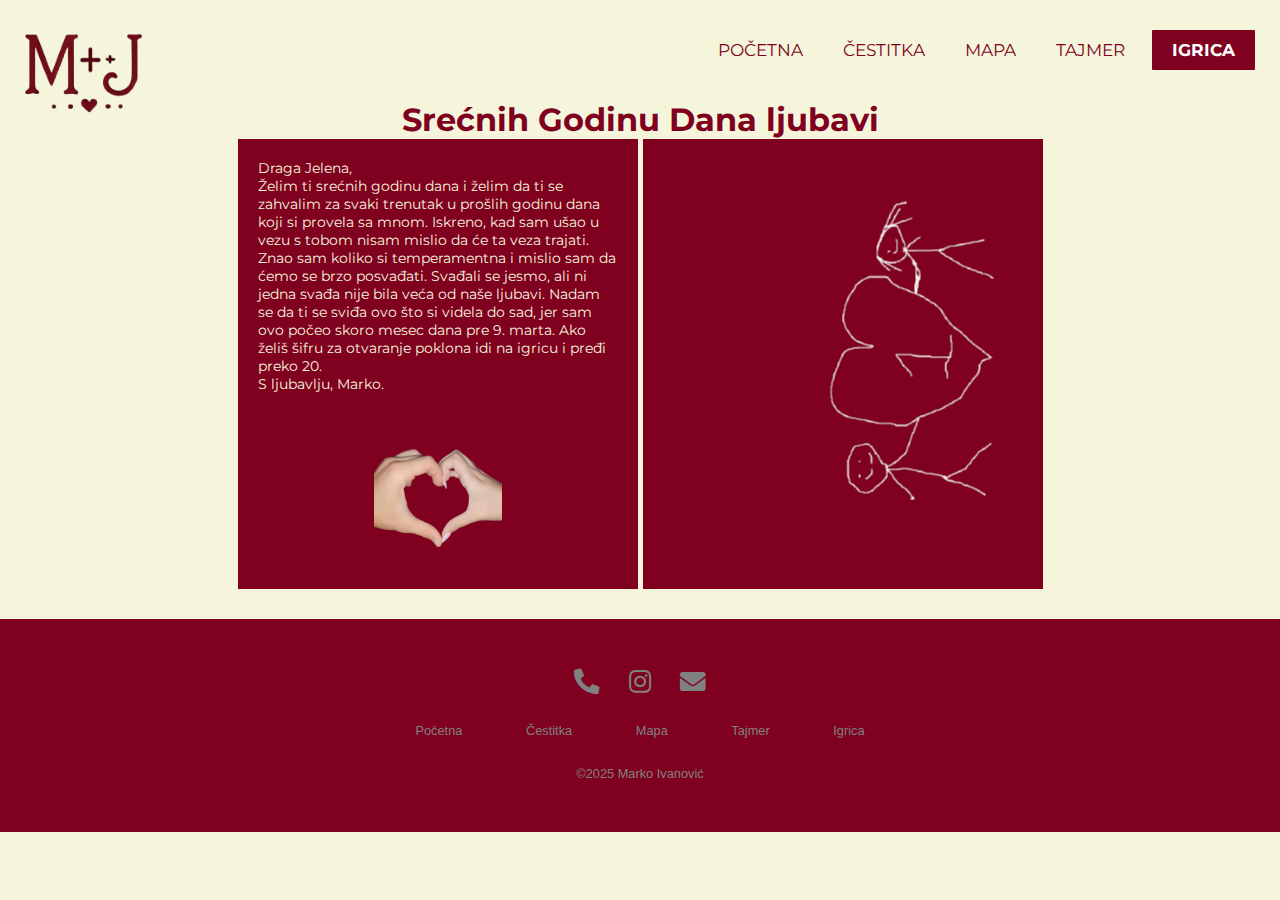
<file: cestitka.html>
<!DOCTYPE html>
<html lang="en" dir="ltr">
<head>
  <meta charset="utf-8">
  <title>Pocetna</title>
  <meta name="viewport" content="width=device-width, initial-scale=1.0">
  <link rel="stylesheet" href="styles.css">
  <!-- Font Awesome Link for Icons -->
  <link rel="stylesheet" href="https://cdnjs.cloudflare.com/ajax/libs/font-awesome/5.15.3/css/all.min.css" />
</head>
<body>
  <nav>
    <!-- Checkbox for toggling menu -->
    <input type="checkbox" id="check">
    <!-- Menu icon -->
    <label for="check" class="checkbtn">
      <i class="fas fa-bars"></i>
    </label>
    <!-- Site logo -->
    <a href="index.html"><img src="logoer.png" class="logo"></a>
    <!-- Navigation links -->
    <ul>
      <li><a href="index.html">Početna</a></li>
      <li><a href="cestitka.html">Čestitka</a></li>
      <li><a href="mapa.html">Mapa</a></li>
      <li><a href="tajmer.html">Tajmer</a></li>
      <li><a href="igrica.html" class="rez-btn">Igrica</a></li>
    </ul>
  </nav>
  <h1 class="cestitkah1">Srećnih Godinu Dana ljubavi</h1>
  <div class="celacestitka">
    <div class="cestitka leva">
        <p class="cestitkap">
            Draga Jelena,<br>
            Želim ti srećnih godinu dana i želim da ti se zahvalim za svaki trenutak u prošlih godinu dana koji si provela sa mnom. Iskreno, kad sam ušao u vezu s tobom nisam mislio da će ta veza trajati. Znao sam koliko si temperamentna i mislio sam da ćemo se brzo posvađati. Svađali se jesmo, ali ni jedna svađa nije bila veća od naše ljubavi. Nadam se da ti se sviđa ovo što si videla do sad, jer sam ovo počeo skoro mesec dana pre 9. marta. Ako želiš šifru za otvaranje poklona idi na igricu i pređi preko 20.<br> S ljubavlju, Marko.
        </p>
        <div class="divimg">
            <img src="srce.png" class="cestitkaimg"></div>
    </div>
    <div class="cestitka desna"><img src="crtez.png" class="cestitkacrtez"></div>
  </div>
  <footer>
    <div class="footer">
    <div class="row">
    <a href="tel:+382 (67) 844-223"><i class="fas fa-phone-alt"></i></a>
    <a href="https://www.instagram.com/plus381m/"><i class="fab fa-instagram"></i></a>
    <a href="mailto:markonis007006@gmail.com"><i class="fas fa-envelope"></i></a>
    </div>
    
    <div class="row">
    <ul class="ftrul">
      <li><a href="index.html">Početna</a></li>
      <li><a href="cestitka.html">Čestitka</a></li>
      <li><a href="mapa.html">Mapa</a></li>
      <li><a href="tajmer.html">Tajmer</a></li>
      <li><a href="igrica.html">Igrica</a></li>
    </ul>
    </div>
    
    <div class="row">
        ©2025 Marko Ivanović
    </div>
    </div>
    </footer>
</body>
</html>
</file>
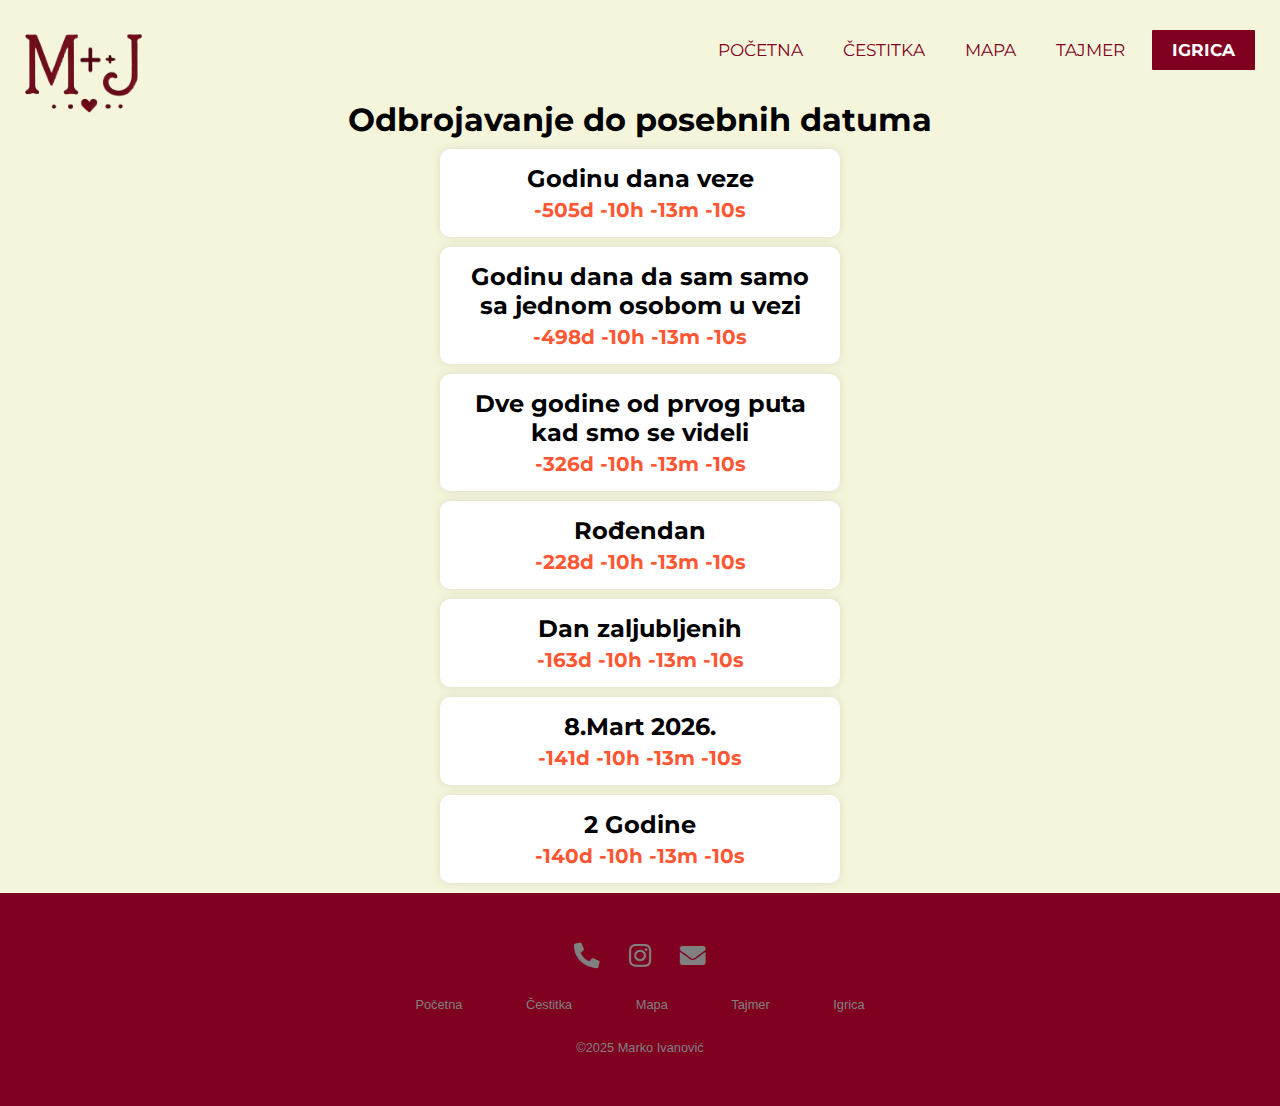
<file: tajmer.html>
<!DOCTYPE html>
<html lang="en" dir="ltr">
<head>
  <meta charset="utf-8">
  <title>Pocetna</title>
  <meta name="viewport" content="width=device-width, initial-scale=1.0">
  <link rel="stylesheet" href="styles.css">
  <!-- Font Awesome Link for Icons -->
  <link rel="stylesheet" href="https://cdnjs.cloudflare.com/ajax/libs/font-awesome/5.15.3/css/all.min.css" />
</head>
<body>
  <nav>
    <!-- Checkbox for toggling menu -->
    <input type="checkbox" id="check">
    <!-- Menu icon -->
    <label for="check" class="checkbtn">
      <i class="fas fa-bars"></i>
    </label>
    <!-- Site logo -->
    <a href="index.html"><img src="logoer.png" class="logo"></a>
    <!-- Navigation links -->
    <ul>
      <li><a href="index.html">Početna</a></li>
      <li><a href="cestitka.html">Čestitka</a></li>
      <li><a href="mapa.html">Mapa</a></li>
      <li><a href="tajmer.html">Tajmer</a></li>
      <li><a href="igrica.html" class="rez-btn">Igrica</a></li>
    </ul>
  </nav>
  <h1>Odbrojavanje do posebnih datuma</h1>
    
    <div class="event">
        <h2>Godinu dana veze</h2>
        <div class="timer" id="timer1"></div>
    </div>
    
    <div class="event">
        <h2>Godinu dana da sam samo sa jednom osobom u vezi</h2>
        <div class="timer" id="timer2"></div>
    </div>
    
    <div class="event">
        <h2>Dve godine od prvog puta kad smo se videli</h2>
        <div class="timer" id="timer3"></div>
    </div>
    
    <div class="event">
        <h2>Rođendan</h2>
        <div class="timer" id="timer4"></div>
    </div>
    
    <div class="event">
        <h2>Dan zaljubljenih</h2>
        <div class="timer" id="timer5"></div>
    </div>
    <div class="event">
      <h2>8.Mart 2026.</h2>
      <div class="timer" id="timer6"></div>
    </div>
    <div class="event">
      <h2>2 Godine</h2>
      <div class="timer" id="timer7"></div>
    </div>
  <footer>
    <div class="footer">
    <div class="row">
    <a href="tel:+382 (67) 844-223"><i class="fas fa-phone-alt"></i></a>
    <a href="https://www.instagram.com/plus381m/"><i class="fab fa-instagram"></i></a>
    <a href="mailto:markonis007006@gmail.com"><i class="fas fa-envelope"></i></a>
    </div>
    
    <div class="row">
    <ul class="ftrul">
      <li><a href="index.html">Početna</a></li>
      <li><a href="cestitka.html">Čestitka</a></li>
      <li><a href="mapa.html">Mapa</a></li>
      <li><a href="tajmer.html">Tajmer</a></li>
      <li><a href="igrica.html">Igrica</a></li>
    </ul>
    </div>
    
    <script src="timer.js"></script>
    <div class="row">
        ©2025 Marko Ivanović
    </div>
    </div>
    </footer>
</body>
</html>
</file>
<file: styles.css>
/* Google Fonts Link */
@import url('https://fonts.googleapis.com/css2?family=Montserrat:ital,wght@0,100..900;1,100..900&display=swap');

* {
  padding: 0;
  margin: 0;
  text-decoration: none;
  list-style: none;
  box-sizing: border-box;
}

body {
  font-family: "Montserrat", sans-serif;
  background-color: #F5F5DC;
}

nav {
  background-color: #F5F5DC;
  height: 100px;
  width: 100%;
  position:fixed;
  z-index: 1;
}

.logo{
    height: 13vh;
    position: absolute;
    top: -2.3vh;
    left: -1vh;
}

.rez-btn {
    background-color: #800020; /* boja pozadine dugmeta */
    color: #fff; /* boja teksta */
    padding: 10px 20px; /* unutrašnji razmak */
    border-radius: 1px; /* zaobljenje ivica */
    font-weight: bold;
    text-decoration: none;
    transition: background-color 0.3s ease; /* animacija prelaza boje */
}

.rez-btn:hover {
    background-color: #5B0A0A; /* boja pozadine na prelasku */
}

nav ul {
  float: right;
  margin-right: 20px;
}

nav ul li {
  display: inline-block;
  line-height: 100px;
  margin: 0 5px;
}

nav ul li a {
  color: #800020;
  font-size: 17px;
  padding: 7px 13px;
  border-radius: 3px;
  text-transform: uppercase;
}

nav ul li a.active,
nav ul li a:hover {
  background: #5B0A0A;
  color:#F5F5DC;
  transition: .5s;
}

.checkbtn {
  font-size: 22px;
  color: white;
  float: right;
  line-height: 100px;
  margin-right: 30px;
  cursor: pointer;
  display: none;
}

#check {
  display: none;
}
h1{
  padding-top: 100px;
  text-align: center;
}
.event {
  background: white;
  padding: 15px;
  margin: 10px auto;
  width: 80%;
  max-width: 400px;
  border-radius: 10px;
  box-shadow: 0 0 10px rgba(0, 0, 0, 0.1);
}

h2 {
  margin-bottom: 5px;
  text-align: center;
}
.hero {
  background-color: #800020;
  color: #f5f5f5;
  padding: 50px 20px;
}

.hero-content {
  max-width: 600px;
  margin: 0 auto;
  text-align: center;
}

.gallery {
  padding: 40px 20px;
}
.divwrap{
  display: flex;
  justify-content: center;
}
.wrap{
  width: 380px;
}
.image-grid {
  display: flex;
  flex-wrap: wrap;
  justify-content: center;
  gap: 10px;
  max-width: 800px;
  margin: 0 auto;
}

.image-grid img {
  width: 100%;
  max-width: 200px;
  border-radius: 10px;
  box-shadow: 0 4px 8px rgba(0, 0, 0, 0.2);
}

.love-message {
  background-color: #5B0A0A;
  color: #f5f5f5;
  padding: 30px 20px;
  margin-top: 30px;
  text-align: center;
}


.timer {
  font-size: 20px;
  font-weight: bold;
  color: #ff5733;
  text-align: center;
}
.mapa{
  display: flex;
  justify-content: center;
}
iframe{
  margin: 100px;
  text-align: center;
}
.cestitkah1{
  padding-top: 100px;
  text-align: center;
  color: #800020;
}
.celacestitka{
  display: flex;
  flex-wrap: nowrap;
  justify-content: center;
  gap: 5px;
  padding-bottom: 30px;
}
.cestitka{
  width: 400px;
  height: 450px;
  background-color: #800020;
}
.cestitkap{
  padding: 20px;
  padding-bottom: 0;
  color: #F5F5DC;
  font-size: 14px;
}
.divimg{
  display: flex;
  justify-content: center;
}
.cestitkaimg{
  width: 10vw;
  text-align: center;
}
.cestitkacrtez{
  rotate: 270deg;
  
}
.footer{
  background:#800020;
  padding:30px 0px;
  font-family: 'Play', sans-serif;
  text-align:center;
  }
  
  .footer .row{
  width:100%;
  margin:1% 0%;
  padding:0.6% 0%;
  color:gray;
  font-size:0.8em;
  }
  
  .footer .row a{
  text-decoration:none;
  color:gray;
  transition:0.5s;
  }
  
  .footer .row a:hover{
  color:#fff;
  }
  
  .footer .row ul{
  width:100%;
  }
  
  .footer .row ul li{
  display:inline-block;
  margin:0px 30px;
  }
  
  .footer .row a i{
  font-size:2em;
  margin:0% 1%;
  }

  .ftrlink.active,
  .ftrlink:hover {
    background: #060D0D;
    transition: .5s;
    color: #b5985e;
  }
  

@media (max-width: 1500px) {
  .divbgslika{
    background-image: url('pocetnasl.jpg');
  }
  .logo{
    width: 20vh;
    height: 20vh;
    position: absolute;
    top: -3vh;
    left: -2vh;
  }
  .feature-icon {
    width: 55px;
    height: 55px;
    margin-bottom: 10px;
  }
  .features-content h2 {
    font-size: 1.8em;
    color: #fff;
    margin-bottom: 20px;
  }
  .feature-item p {
    font-size: 1em;
    color: #b5985e;
  }
}
@media (max-width: 1400px) {
    .logo{
        width: 23vh;
        height: 23vh;
        position: absolute;
        top: -3vh;
        left: -2vh;
        }
}

@media (max-width: 1050px) {
    .logo{
        width: 20vh;
        height: 20vh;
        position: absolute;
        top: -3vh;
        left: -2vh;
        }
}
@media (max-width: 900px) {
    nav ul li a {
        font-size: 16px;
        padding: 7px 8px;
     }
    .checkbtn {
        display: block;
        color: #800020;
      }
    
    .logo{
        width: 22vh;
        height: 22vh;
        position: absolute;
        top: -3vh;
        left: -1vh;
        }
    
    ul {
        position: fixed;
        width: 100%;
        height: 100vh;
        background: #F5F5DC;
        top: 100px;
        left: -100%;
        text-align: center;
        transition: all .5s;
    }
    
    nav ul li {
        display: block;
        margin: 50px 0;
        line-height: 30px;
    }
    
    nav ul li a {
        font-size: 20px;
    }
    
    a:hover,
    a.active {
        background: #b5985e;
        color: white;
    }
    
    #check:checked~ul {
        left: 0;
    }
    
    
    section {
      background: url("bg.jpg") no-repeat;
      background-size: cover;
      height: calc(100vh - 100px);
    }
    .divbgslika{
      background-image: url('pocetnasl.jpeg');
    }
    .servicesdiv {
      display: grid;
      grid-template-columns: 1fr;
      grid-template-rows: repeat(6, 1fr);
      gap: 20px;
      max-width: 1200px;
      margin: 20px;
    }
    .why-choose-us-container {
      flex-direction: column;
      text-align: center;
    }
  
    .why-image, .why-text {
      width: 100%;
    }
    .features-section {
      flex-direction: column-reverse;
      height: auto;
    }
  
    .features-content, .features-image {
      width: 100%;
    }
  
    .features-icons {
      grid-template-columns: 1fr;
    }
    .container {
      flex-direction: column;
    }

    .image-section {
        order: 2; /* Prikazuje sliku ispod teksta */ 
        width: 80vw;
        padding-top: 10px;
    }

    .text-section {
       order: 1; /* Prikazuje tekst iznad slike */
    }
    .quote{
      display: none;
    }
    .book{
      text-align: center;
    }
    .button-container{
      justify-content: center;
    }
    .container{
      text-align: center;
      padding-left: 0;
      padding-right: 0;
      border-right: 0;
      border-left: 0;
    }
    .footer{
      text-align:left;
      padding:5%;
    }
    .footer .row ul li{
      display:block;
      margin:10px 0px;
      text-align:left;
    }
    .footer .row a i{
      margin:0% 3%;
    }
    .ftrul{
      background: #060D0D;
    }
    .row{
      text-align: center;
    }
    .cestitkap{
      font-size: 11px;
      padding: 10px;
      padding-bottom: 0;
    }
    .cestitkacrtez{
      width: 200px;
      height: 100px;
    }
    .hero {
      padding: 30px 15px;
  }
  .hero-content {
      max-width: 100%;
  }
  .gallery {
      padding: 20px 10px;
  }
  .wh1{
    padding-top: 200px;
  }
  .divwrap {
      flex-direction: column;
      align-items: center;
  }
  .wrap {
      width: 100%;
      max-width: 320px;
  }
  .image-grid img {
      max-width: 150px;
  }
  .love-message {
      padding: 20px 15px;
  }
}


/* Responsive media query code for small screen */
@media (max-width: 700px) {
    .logo{
        width: 17.8vh;
        height: 17.8vh;
        position: absolute;
        top: -3vh;
        left: -1vh;
        }
}
@media (max-width:500px) {
  .divbgslika{
    background-image: url('pocetnaslmini.jpeg');
  }
}
@media (max-width: 376px) {
    .logo{
        width: 21vh;
        height: 21vh;
        position: absolute;
        top: -3vh;
        left: -1vh;
        }
}
@media (max-width: 345px) {
    .logo{
        width: 17.8vh;
        height: 17.8vh;
        position: absolute;
        top: -3vh;
        left: -1vh;
        }
}
</file>
